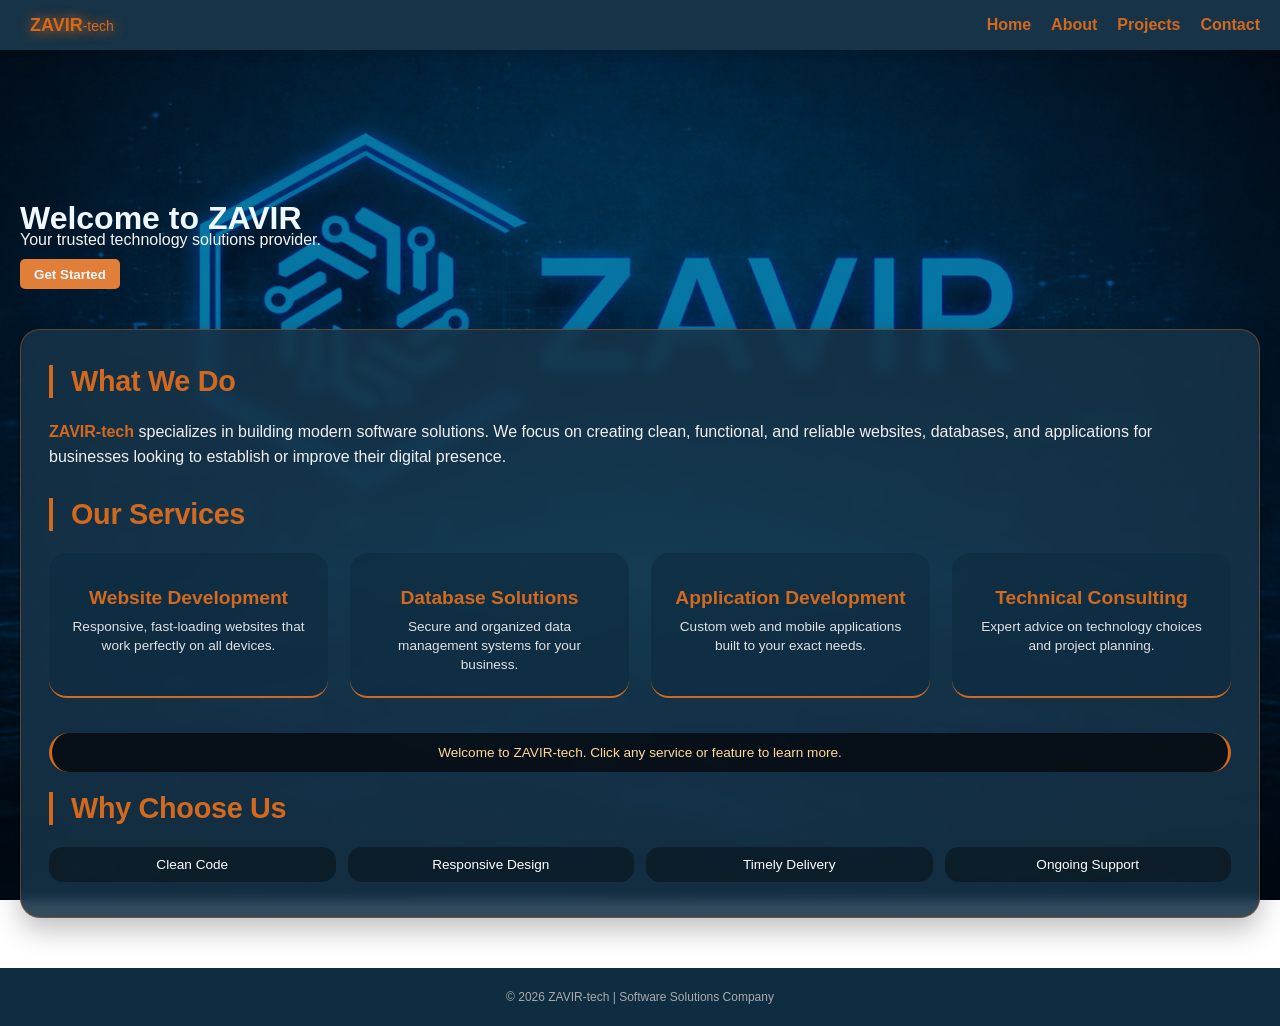
<file: index.html>
<!DOCTYPE html>
<html lang="en">
<head>
    <meta charset="UTF-8">
    <meta name="viewport" content="width=device-width, initial-scale=1.0, user-scalable=yes">
    <title>ZAVIR-tech | Software Solutions</title>
    <link rel="stylesheet" href="index.css">
</head>
<body class="body">
    <div class="up-position">
        <p class="Port">ZAVIR<span class="folio">-tech</span></p>
        <div class="button-div">
            <a href="index.html"><button class="button">Home</button></a>
            <a href="about.html"><button class="button">About</button></a>
            <a href="Projects.html"><button class="button">Projects</button></a>
            <a href="Contact.html"><button class="button">Contact</button></a>
        </div>
    </div>

    <div class="hero-wrap">
        <p class="big-font">Welcome to ZAVIR</p>
        <p class="small-font">Your trusted technology solutions provider.</p>
        <a href="Contact.html"><button class="Get-button">Get Started</button></a>
    </div>

    <!-- What We Do section -->
    <div class="company-section">
        <div class="section-title">What We Do</div>
        <p class="about-text">
            <strong>ZAVIR-tech</strong> specializes in building modern software solutions. We focus on creating 
            clean, functional, and reliable websites, databases, and applications for businesses 
            looking to establish or improve their digital presence.
        </p>

        <div class="section-title">Our Services</div>
        <div class="services-grid" id="servicesGrid">
            <div class="service-item" data-service="web">
                <h3>Website Development</h3>
                <p>Responsive, fast-loading websites that work perfectly on all devices.</p>
            </div>
            <div class="service-item" data-service="database">
                <h3>Database Solutions</h3>
                <p>Secure and organized data management systems for your business.</p>
            </div>
            <div class="service-item" data-service="application">
                <h3>Application Development</h3>
                <p>Custom web and mobile applications built to your exact needs.</p>
            </div>
            <div class="service-item" data-service="consulting">
                <h3>Technical Consulting</h3>
                <p>Expert advice on technology choices and project planning.</p>
            </div>
        </div>

        <div id="homeMsg" class="message-area">
            Click on any service above to learn more.
        </div>

        <!-- Why choose us section -->
        <div class="why-choose">
            <div class="section-title">Why Choose Us</div>
            <div class="features-row">
                <div class="feature-badge">Clean Code</div>
                <div class="feature-badge">Responsive Design</div>
                <div class="feature-badge">Timely Delivery</div>
                <div class="feature-badge">Ongoing Support</div>
            </div>
        </div>
    </div>

    <footer>
        <p>© 2026 ZAVIR-tech | Software Solutions Company</p>
    </footer>

    <script>
        const msgBox = document.getElementById('homeMsg');
        
        function showMessage(text) {
            msgBox.textContent = text;
            msgBox.style.opacity = '0';
            setTimeout(() => {
                msgBox.style.opacity = '1';
            }, 10);
        }
        
        const serviceInfo = {
            web: 'Website Development: We build responsive websites using modern HTML, CSS, and JavaScript. Our sites are optimized for speed, SEO, and user experience across all devices.',
            database: 'Database Solutions: We design structured databases using MySQL, PostgreSQL, or MongoDB. Your data stays organized, secure, and easily accessible when you need it.',
            application: 'Application Development: From task managers to business tools, we build custom applications for web and mobile platforms that solve real problems.',
            consulting: 'Technical Consulting: Not sure what technology to use? We provide honest advice to help you make informed decisions about your software projects.'
        };
        
        const serviceItems = document.querySelectorAll('.service-item');
        serviceItems.forEach(item => {
            item.addEventListener('click', function() {
                const serviceType = this.getAttribute('data-service');
                const details = serviceInfo[serviceType] || 'Contact us for more information about our services.';
                showMessage(details);
            });
        });
        
        const badges = document.querySelectorAll('.feature-badge');
        const badgeInfo = {
            'Clean Code': 'We write clean, readable, and maintainable code that follows industry best practices.',
            'Responsive Design': 'All our websites look great on desktops, tablets, and smartphones.',
            'Timely Delivery': 'We respect deadlines and communicate clearly about project timelines.',
            'Ongoing Support': 'We provide continued support and maintenance after your project launches.'
        };
        
        badges.forEach(badge => {
            badge.addEventListener('click', function() {
                const text = this.textContent;
                const info = badgeInfo[text] || 'We are committed to quality and client satisfaction.';
                showMessage(info);
            });
        });
        
        setTimeout(() => {
            showMessage('Welcome to ZAVIR-tech. Click any service or feature to learn more.');
        }, 800);
    </script>
</body>
</html>
</file>
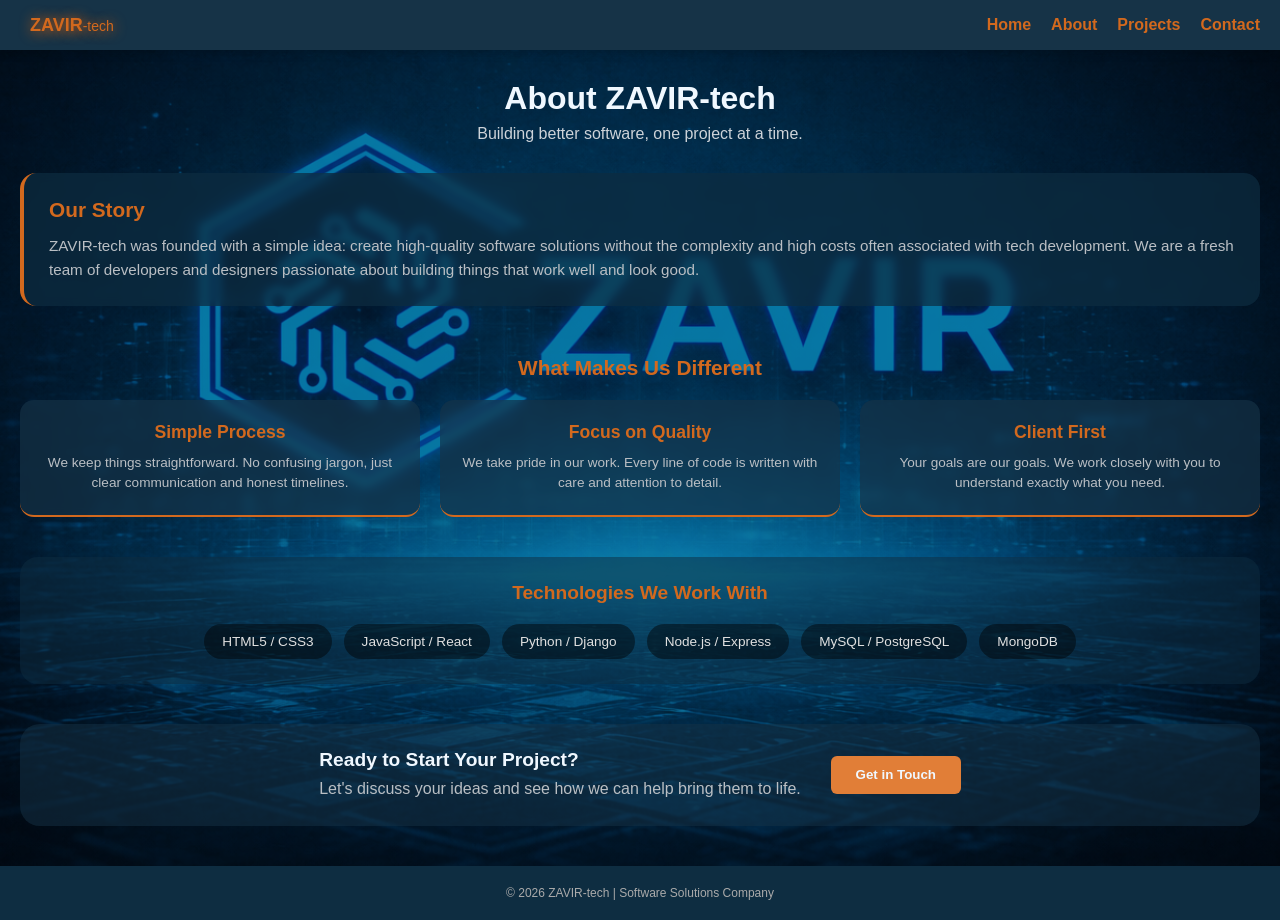
<file: about.html>
<!DOCTYPE html>
<html lang="en">
<head>
    <meta charset="UTF-8">
    <meta name="viewport" content="width=device-width, initial-scale=1.0, user-scalable=yes">
    <title>About Us | ZAVIR-tech</title>
    <link rel="stylesheet" href="about.css">
</head>
<body class="body">
    <div class="up-position">
        <p class="Port">ZAVIR<span class="folio">-tech</span></p>
        <div class="button-div">
            <a href="index.html"><button class="button">Home</button></a>
            <a href="about.html"><button class="button">About</button></a>
            <a href="Projects.html"><button class="button">Projects</button></a>
            <a href="Contact.html"><button class="button">Contact</button></a>
        </div>
    </div>

    <div class="about-header">
        <p class="About-us">About ZAVIR-tech</p> 
        <p class="Who-We">Building better software, one project at a time.</p>
    </div>

    <!-- Our Story section -->
    <div class="story-div">
        <p class="story-title">Our Story</p>
        <p class="story-para">ZAVIR-tech was founded with a simple idea: create high-quality software solutions without the complexity and high costs often associated with tech development. We are a fresh team of developers and designers passionate about building things that work well and look good.</p>
    </div>

    <!-- What makes us different -->
    <div class="different-section">
        <p class="different-title">What Makes Us Different</p>
        <div class="different-grid">
            <div class="different-card">
                <p class="different-card-title">Simple Process</p>
                <p class="different-card-desc">We keep things straightforward. No confusing jargon, just clear communication and honest timelines.</p>
            </div>
            <div class="different-card">
                <p class="different-card-title">Focus on Quality</p>
                <p class="different-card-desc">We take pride in our work. Every line of code is written with care and attention to detail.</p>
            </div>
            <div class="different-card">
                <p class="different-card-title">Client First</p>
                <p class="different-card-desc">Your goals are our goals. We work closely with you to understand exactly what you need.</p>
            </div>
        </div>
    </div>

    <!-- technologies we use -->
    <div class="tech-section">
        <p class="tech-title">Technologies We Work With</p>
        <div class="tech-grid">
            <div class="tech-item">HTML5 / CSS3</div>
            <div class="tech-item">JavaScript / React</div>
            <div class="tech-item">Python / Django</div>
            <div class="tech-item">Node.js / Express</div>
            <div class="tech-item">MySQL / PostgreSQL</div>
            <div class="tech-item">MongoDB</div>
        </div>
    </div>

    <div class="two-para-and-button">
        <div>
            <p class="Ready-to-para">Ready to Start Your Project?</p>
            <p class="down-para-of-Ready">Let's discuss your ideas and see how we can help bring them to life.</p>
        </div>
        <a href="Contact.html"><button class="Get-in-Touch">Get in Touch</button></a>
    </div>

    <footer class="about-footer">
        <p>© 2026 ZAVIR-tech | Software Solutions Company</p>
    </footer>

    <script>
        const diffCards = document.querySelectorAll('.different-card');
        const techItems = document.querySelectorAll('.tech-item');
        
        function showAlertMsg(text) {
            const msgDiv = document.createElement('div');
            msgDiv.textContent = text;
            msgDiv.style.position = 'fixed';
            msgDiv.style.bottom = '20px';
            msgDiv.style.left = '50%';
            msgDiv.style.transform = 'translateX(-50%)';
            msgDiv.style.backgroundColor = 'rgba(0,0,0,0.85)';
            msgDiv.style.color = '#ffd799';
            msgDiv.style.padding = '12px 24px';
            msgDiv.style.borderRadius = '40px';
            msgDiv.style.fontSize = '0.85rem';
            msgDiv.style.borderLeft = '3px solid chocolate';
            msgDiv.style.borderRight = '3px solid chocolate';
            msgDiv.style.zIndex = '999';
            msgDiv.style.fontFamily = 'arial';
            document.body.appendChild(msgDiv);
            setTimeout(() => {
                msgDiv.remove();
            }, 3000);
        }
        
        const cardDetails = {
            'Simple Process': 'We break down your project into simple steps: discovery, design, development, and delivery. You will always know what is happening next.',
            'Focus on Quality': 'We test everything thoroughly before delivery. Our code is clean, well-documented, and built to last.',
            'Client First': 'Your satisfaction is our priority. We offer revisions and support to make sure you are happy with the final product.'
        };
        
        diffCards.forEach(card => {
            card.addEventListener('click', function() {
                const title = this.querySelector('.different-card-title').textContent;
                const detail = cardDetails[title] || 'We are committed to providing the best service possible.';
                showAlertMsg(detail);
            });
        });
        
        const techDetails = {
            'HTML5 / CSS3': 'Modern, semantic HTML5 and CSS3 with responsive design principles.',
            'JavaScript / React': 'Dynamic front-end interfaces using React and vanilla JavaScript.',
            'Python / Django': 'Backend development with Python and Django framework.',
            'Node.js / Express': 'Fast and scalable server-side applications with Node.js.',
            'MySQL / PostgreSQL': 'Relational database design and management.',
            'MongoDB': 'NoSQL database solutions for flexible data storage.'
        };
        
        techItems.forEach(item => {
            item.addEventListener('click', function() {
                const tech = this.textContent;
                const detail = techDetails[tech] || 'We use modern, industry-standard technologies for all our projects.';
                showAlertMsg(detail);
            });
        });
    </script>
</body>
</html>
</file>
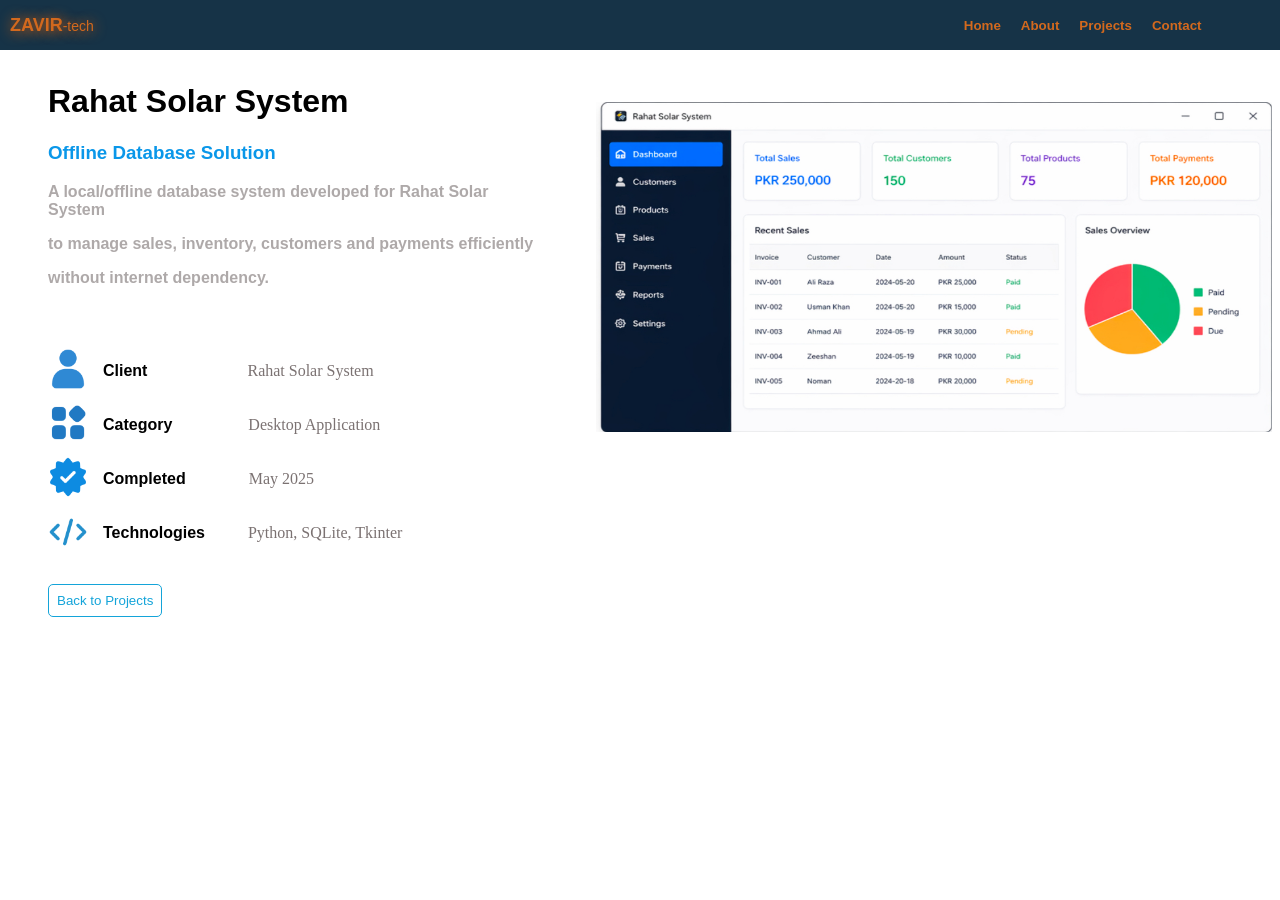
<file: database-pro-view.html>
<!DOCTYPE html>
<html lang="en">
<head>
    <meta charset="UTF-8">
    <meta name="viewport" content="width=device-width, initial-scale=1.0, user-scalable=yes">
    <title>database-pro-view</title>
    <link rel="stylesheet" href="database-pro-view.css">
</head>
<body>
    <div class="up-position">
          
            <p class="Port">ZAVIR<span class="folio">-tech</span></p>
                <div class="button-div">
                    <a href="index.html"><button class="button">Home</button></a>
                    <a href="about.html"><button class="button">About</button></a>
                    <a href="Projects.html"><button class="button">Projects</button></a>
                    <a href="Contact.html"><button class="button">Contact</button></a>
                </div>
    </div>
    <br>
    <br>
    <br>

       <div class="big-div-img">
             <div>
                            <h1 class="Rahat-Solar">Rahat Solar System</h1>
                            <h3 class="Offline">Offline Database Solution</h3>
                            <p class="first">A local/offline database system developed for Rahat Solar System </p>
                            <p class="second">to manage sales, inventory, customers and payments efficiently</p>
                            <p class="third">without internet dependency.</p>

                        <div class="icon-and-para">
                            <div class="img-h4-gray">
                                <div class="img-h4">
                                <img class="user-img" src="people.png">
                                <h4 class="h4">Client</h4>
                                </div>
                                <p class="gray-para">Rahat Solar System</p>
                            </div>
                            <div class="img-h4-gray">
                                <div class="img-h4">
                                <img class="user-img" src="Apps-green.png">
                                <h4 class="h4">Category</h4>
                                </div>
                                <p class="gray-para2">Desktop Application</p>
                            </div>
                            <div class="img-h4-gray">
                                <div class="img-h4">
                                <img class="user-img" src="check.png">
                                <h4 class="h4">Completed</h4>
                                </div>
                                <p class="gray-para3">May 2025</p>
                            </div>
                            <div class="img-h4-gray">
                                <div class="img-h4">
                                <img class="user-img" src="code 2.png">
                                <h4 class="h4">Technologies</h4>
                                </div>
                                <p class="gray-para4">Python, SQLite, Tkinter</p>
                            </div>
                            <a href="Projects.html"><button class="Back-pro">Back to Projects</button></a>
                        </div>
            </div>
            <img class="left-img" src="IMG_2303.jpg">
       </div>
</body>
</html>
</file>
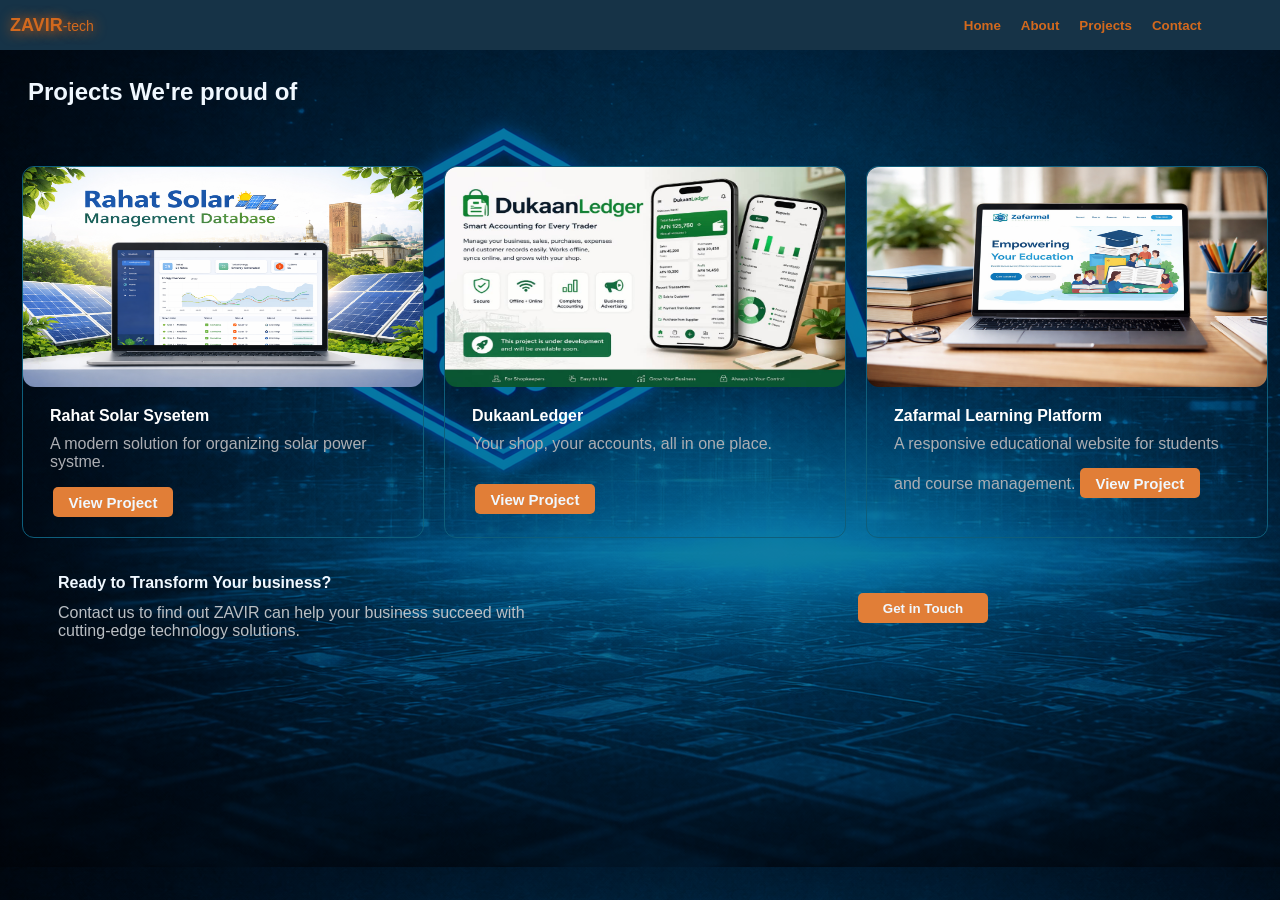
<file: Projects.html>
<!DOCTYPE html>
<html lang="en">
<head>
    <meta charset="UTF-8">
    <meta name="viewport" content="width=device-width, initial-scale=1.0, user-scalable=yes">
    <title>ZFportfolio</title>
    <link rel="stylesheet" href="Projects.css">
</head>
<body class="body">
    <div class="up-position">
          
            <p class="Port">ZAVIR<span class="folio">-tech</span></p>
                <div class="button-div">
                    <a href="index.html"><button class="button">Home</button></a>
                    <a href="about.html"><button class="button">About</button></a>
                    <a href="Projects.html"><button class="button">Projects</button></a>
                    <a href="Contact.html"><button class="button">Contact</button></a>
                </div>
    </div>

    <p class="Our-Projects">Projects We're proud of</p>

                                <div class="main-div-of-three-divs-dev">
                                    <div class="first-project">
                                        <img src="Rahta.PNG" class="Rahat-data-img">
                                        <p class="title-para">Rahat Solar Sysetem</p>
                                        <p class="first-project-para-dev">A modern solution for organizing solar power systme.</p>
                                        <a href="database-pro-view.html"><button class="Get-button-dev">View Project</button></a>
                                    </div>
                                     <div class="second-project">
                                        <img src="app.JPG" class="app-data-img">
                                        <p class="title-para">DukaanLedger</p>
                                        <p class="secon-project-para-dev">Your shop, your accounts, all in one place.</p>
                                        <a href="view-pro.html"><button class="second-Get-button-dev">View Project</button></a>
                                    </div>
                                    <div class="third-project">
                                        <img src="zaf.PNG" class="zafarmal-data-img">
                                        <p class="title-para">Zafarmal Learning Platform</p>
                                        <p class="third-project-para-dev">A responsive educational website for students and course management.
                                        <a href="view-pro.html"><button class="third-Get-button-dev">View Project</button></a>
                                    </div>
                                       
                                </div>
                                    </div> 
                                </div>
                    <div class="two-para-and-button">
                       <div><p class="Ready-to-para">Ready to Transform Your business?</p>
                       <p class="down-para-of-Ready">Contact us to find out ZAVIR can help your business succeed with cutting-edge technology solutions. </p></div>
                       <a href="Contact.html"><button class="Get-in-Touch">Get in Touch</button></a>
                    </div>

</body>
</html>
</file>
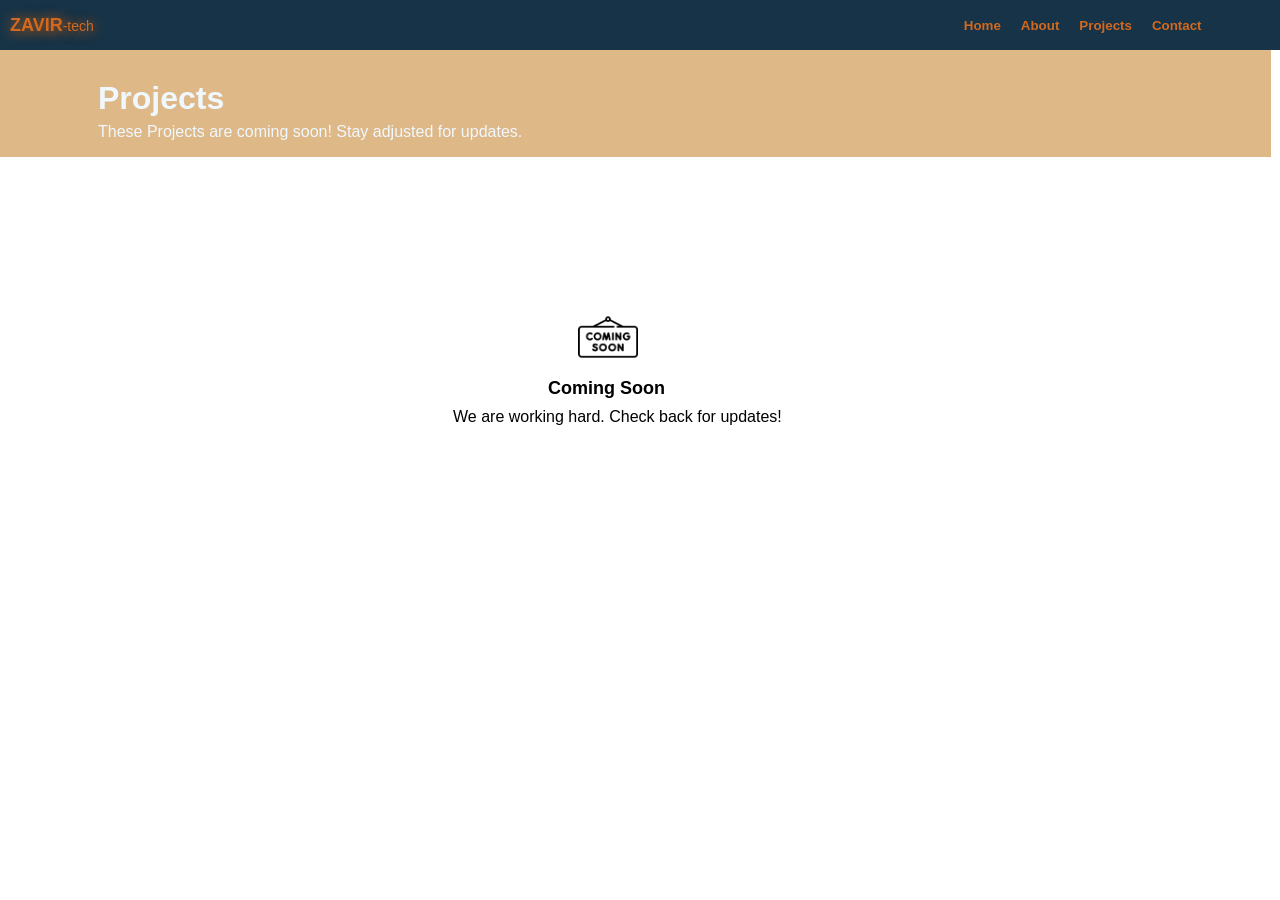
<file: view-pro.html>
<!DOCTYPE html>
<html lang="en">
<head>
    <meta charset="UTF-8">
    <meta name="viewport" content="width=device-width, initial-scale=1.0, user-scalable=yes">
    <title>anotherportfolio</title>
    <link rel="stylesheet" href="view-pro.css">
</head>
<body class="body">
     <div class="up-position">
          
            <p class="Port">ZAVIR<span class="folio">-tech</span></p>
                <div class="button-div">
                    <a href="index.html"><button class="button">Home</button></a>
                    <a href="about.html"><button class="button">About</button></a>
                    <a href="Projects.html"><button class="button">Projects</button></a>
                    <a href="Contact.html"><button class="button">Contact</button></a>
                </div>
        </div>
            <div class="webs">
               <p class="pro">Projects</p>
               <p class="small-pro">These Projects are coming soon! Stay adjusted for updates.</p>
            </div>
                    <img class="coming-soon" src="coming-soon.png">
                        <p class="coming-soon-para">Coming Soon</p>
                        <p class="coming-soon-para-graph">We are working hard. Check back for updates!</p>
</body>
</html>
</file>
<file: index.css>
* {
    margin: 0;
    padding: 0;
    box-sizing: border-box;
}

body {
    margin: 0;
    padding: 0;
    font-family: Arial, Helvetica, sans-serif;
}

.body {
    background: url('Zavir.copy.PNG'), linear-gradient(to bottom, rgb(14, 125, 165), rgb(14, 125, 165));
    background-blend-mode: multiply;
    min-height: 100vh;
    display: flex;
    flex-direction: column;
    background-size: cover;
    background-position: center;
    background-attachment: fixed;
}

.Port {
    color: chocolate;
    font-family: arial;
    font-size: large;
    font-weight: bold;
    text-shadow: 1px 1px 13px rgb(243, 105, 7);
    margin-left: 10px;
    white-space: nowrap;
}

.folio {
    color: chocolate;
    font-family: arial;
    font-size: 14px;
    font-weight: normal;
}

.up-position {
    position: fixed;
    top: 0px;
    left: 0px;
    right: 0px;
    height: 50px;
    background-color: rgb(22, 51, 71);
    z-index: 1000;
    display: flex;
    flex-direction: row;
    align-items: center;
    justify-content: space-between;
    padding: 0 20px;
    box-shadow: 0 2px 10px rgba(0, 0, 0, 0.2);
}

.button {
    padding: 0px;
    background-color: rgb(22, 51, 71);
    color: chocolate;
    border: none;
    margin-left: 20px;
    cursor: pointer;
    font-weight: bold;
    font-size: 1rem;
    transition: all 0.2s ease;
}

.button:hover {
    text-shadow: 1px 1px 20px rgb(243, 105, 7);
    padding-top: 4px;
    color: rgb(247, 120, 9);
}

.button-div {
    display: flex;
    flex-direction: row;
    align-items: center;
}

.big-font {
    color: aliceblue;
    margin-top: 200px;
    font-family: arial;
    font-size: xx-large;
    font-weight: bold;
    margin-left: 20px;
}

.small-font {
    color: whitesmoke;
    margin-left: 20px;
    margin-top: -6px;
    font-family: arial;
}

.Get-button {
    width: 100px;
    margin-left: 20px;
    height: 30px;
    border: none;
    background-color: rgb(225, 126, 55);
    color: aliceblue;
    font-family: arial;
    font-weight: bold;
    border-radius: 5px;
    margin-top: 10px;
    cursor: pointer;
    transition: all 0.2s;
}

.Get-button:hover {
    box-shadow: 1px 1px 13px rgb(243, 105, 7);
    background-color: rgb(235, 116, 45);
}

.hero-wrap {
    margin-bottom: 10px;
}

.company-section {
    background: rgba(22, 51, 71, 0.88);
    backdrop-filter: blur(6px);
    margin: 30px 20px 50px 20px;
    border-radius: 20px;
    padding: 35px 28px;
    color: white;
    border: 1px solid rgba(210, 105, 30, 0.4);
    box-shadow: 0 12px 28px rgba(0, 0, 0, 0.25);
}

.section-title {
    font-size: 1.8rem;
    font-weight: bold;
    color: chocolate;
    border-left: 4px solid chocolate;
    padding-left: 18px;
    margin-bottom: 22px;
    letter-spacing: -0.3px;
}

.about-text {
    font-size: 1rem;
    line-height: 1.55;
    margin-bottom: 28px;
    color: #f0f0f0;
}

.about-text strong {
    color: chocolate;
}

.services-grid {
    display: flex;
    flex-wrap: wrap;
    gap: 22px;
    justify-content: center;
    margin-bottom: 35px;
}

.service-item {
    background: rgba(14, 45, 65, 0.75);
    border-radius: 18px;
    padding: 22px 18px;
    flex: 1 1 210px;
    text-align: center;
    transition: all 0.25s;
    border-bottom: 2px solid chocolate;
    cursor: pointer;
}

.service-item:hover {
    background: rgba(210, 105, 30, 0.25);
    transform: translateY(-5px);
}

.service-item h3 {
    color: chocolate;
    margin: 12px 0 8px;
    font-size: 1.2rem;
}

.service-item p {
    font-size: 0.85rem;
    line-height: 1.4;
    color: #e0e0e0;
}

.message-area {
    text-align: center;
    margin: 18px 0 20px;
    padding: 12px 18px;
    background: rgba(0, 0, 0, 0.65);
    border-radius: 40px;
    font-size: 0.85rem;
    color: #ffd799;
    border-left: 3px solid chocolate;
    border-right: 3px solid chocolate;
    transition: opacity 0.2s;
}

.features-row {
    display: flex;
    flex-wrap: wrap;
    gap: 12px;
    justify-content: space-between;
    margin-top: 15px;
}

.feature-badge {
    flex: 1;
    min-width: 130px;
    background: rgba(0, 0, 0, 0.35);
    border-radius: 14px;
    padding: 10px 8px;
    text-align: center;
    font-size: 0.85rem;
    cursor: pointer;
    transition: 0.2s;
}

.feature-badge:hover {
    background: rgba(210, 105, 30, 0.5);
    transform: translateY(-2px);
}

footer {
    background-color: rgb(14, 45, 65);
    text-align: center;
    padding: 22px;
    color: #aaa;
    font-size: 0.75rem;
    margin-top: auto;
}

.why-choose {
    margin-top: 10px;
}

@media (max-width: 1200px) {
    .button-div {
        margin-left: auto;
    }
}

@media (max-width: 992px) {
    .button-div {
        margin-left: auto;
    }
}

@media (max-width: 768px) {
    .up-position {
        flex-wrap: nowrap;
        height: auto;
        min-height: 55px;
        padding: 0 12px;
        position: fixed;
    }
    .Port {
        font-size: 0.95rem;
        margin-left: 0;
    }
    .button-div {
        margin-left: 0;
        flex-wrap: wrap;
        justify-content: flex-end;
        gap: 6px;
    }
    .button {
        margin-left: 6px;
        font-size: 0.8rem;
    }
    .big-font {
        font-size: x-large;
        margin-top: 110px;
        text-align: center;
        margin-left: 0;
    }
    .small-font {
        text-align: center;
        margin-left: 0;
    }
    .Get-button {
        display: block;
        margin: 16px auto;
    }
    .company-section {
        margin: 20px 15px 35px 15px;
        padding: 22px 16px;
    }
    .section-title {
        font-size: 1.5rem;
    }
}

@media (max-width: 480px) {
    .up-position {
        padding: 0 10px;
    }
    .Port {
        font-size: 0.85rem;
    }
    .folio {
        font-size: 10px;
    }
    .button {
        margin-left: 5px;
        font-size: 0.7rem;
    }
    .big-font {
        font-size: 1.4rem;
        margin-top: 100px;
    }
    .service-item {
        flex: 1 1 100%;
    }
}

a {
    text-decoration: none;
}
</file>
<file: about.css>
* {
    margin: 0;
    padding: 0;
    box-sizing: border-box;
}

body {
    margin: 0;
    padding: 0;
    font-family: Arial, Helvetica, sans-serif;
}

.body {
    background: url('Zavir.copy.PNG'), linear-gradient(to bottom, rgb(14, 125, 165), rgb(14, 125, 165));
    background-blend-mode: multiply;
    min-height: 100vh;
    display: flex;
;
    flex-direction: column;
    background-size: cover;
    background-position: center;
    background-attachment: fixed;
}

.up-position {
    position: fixed;
    top: 0px;
    left: 0px;
    right: 0px;
    height: 50px;
    background-color: rgb(22, 51, 71);
    z-index: 1000;
    display: flex;
    flex-direction: row;
    align-items: center;
    justify-content: space-between;
    padding: 0 20px;
    box-shadow: 0 2px 10px rgba(0, 0, 0, 0.2);
}

.Port {
    color: chocolate;
    font-family: arial;
    font-size: large;
    font-weight: bold;
    text-shadow: 1px 1px 13px rgb(243, 105, 7);
    margin-left: 10px;
    white-space: nowrap;
}

.folio {
    color: chocolate;
    font-family: arial;
    font-size: 14px;
    font-weight: normal;
}

.button {
    padding: 0px;
    background-color: rgb(22, 51, 71);
    color: chocolate;
    border: none;
    margin-left: 20px;
    cursor: pointer;
    font-weight: bold;
    font-size: 1rem;
    transition: all 0.2s ease;
}

.button:hover {
    text-shadow: 1px 1px 20px rgb(243, 105, 7);
    padding-top: 4px;
    color: rgb(247, 120, 9);
}

.button-div {
    display: flex;
    flex-direction: row;
    align-items: center;
}

.about-header {
    margin-top: 80px;
    text-align: center;
}

.About-us {
    font-family: arial;
    font-weight: bolder;
    font-size: 2rem;
    color: aliceblue;
    margin-bottom: 8px;
}

.Who-We {
    font-family: arial;
    font-weight: normal;
    font-size: 1rem;
    color: rgb(205, 211, 217);
}

.story-div {
    background: rgba(14, 45, 65, 0.7);
    backdrop-filter: blur(4px);
    margin: 30px 20px;
    padding: 25px;
    border-radius: 16px;
    border-left: 4px solid chocolate;
}

.story-title {
    font-family: arial;
    font-weight: bold;
    font-size: 1.3rem;
    color: chocolate;
    margin-bottom: 12px;
}

.story-para {
    font-family: arial;
    color: rgb(186, 191, 196);
    line-height: 1.55;
    font-size: 0.95rem;
}

.different-section {
    margin: 20px 20px;
}

.different-title {
    font-family: arial;
    font-weight: bold;
    font-size: 1.3rem;
    color: chocolate;
    margin-bottom: 20px;
    text-align: center;
}

.different-grid {
    display: flex;
    flex-wrap: wrap;
    gap: 20px;
    justify-content: center;
}

.different-card {
    flex: 1;
    min-width: 230px;
    background: rgba(22, 51, 71, 0.65);
    backdrop-filter: blur(4px);
    border-radius: 14px;
    padding: 22px;
    text-align: center;
    cursor: pointer;
    transition: all 0.25s;
    border-bottom: 2px solid chocolate;
}

.different-card:hover {
    background: rgba(210, 105, 30, 0.25);
    transform: translateY(-5px);
}

.different-card-title {
    font-family: arial;
    font-weight: bold;
    font-size: 1.1rem;
    color: chocolate;
    margin-bottom: 10px;
}

.different-card-desc {
    font-family: arial;
    color: rgb(186, 191, 196);
    font-size: 0.85rem;
    line-height: 1.45;
}

.tech-section {
    background: rgba(14, 45, 65, 0.5);
    margin: 20px 20px;
    padding: 25px;
    border-radius: 18px;
}

.tech-title {
    font-family: arial;
    font-weight: bold;
    font-size: 1.2rem;
    color: chocolate;
    text-align: center;
    margin-bottom: 20px;
}

.tech-grid {
    display: flex;
    flex-wrap: wrap;
    gap: 12px;
    justify-content: center;
}

.tech-item {
    background: rgba(0, 0, 0, 0.45);
    padding: 10px 18px;
    border-radius: 30px;
    font-family: arial;
    font-size: 0.85rem;
    color: #e0e0e0;
    cursor: pointer;
    transition: all 0.2s;
}

.tech-item:hover {
    background: rgba(210, 105, 30, 0.5);
    transform: scale(1.02);
}

.Ready-to-para {
    font-family: arial;
    font-weight: bold;
    font-size: 1.2rem;
    color: aliceblue;
    margin-bottom: 6px;
}

.down-para-of-Ready {
    font-family: arial;
    font-weight: normal;
    color: rgb(186, 191, 196);
    width: 100%;
    max-width: 500px;
    line-height: 1.5;
}

.two-para-and-button {
    display: flex;
    flex-direction: row;
    flex-wrap: wrap;
    align-items: center;
    justify-content: center;
    gap: 30px;
    margin: 20px 20px 40px 20px;
    padding: 25px;
    background: rgba(22, 51, 71, 0.5);
    border-radius: 20px;
}

.Get-in-Touch {
    width: 130px;
    height: 38px;
    border: none;
    background-color: rgb(225, 126, 55);
    color: aliceblue;
    font-family: arial;
    font-weight: bold;
    border-radius: 6px;
    cursor: pointer;
    transition: all 0.2s;
}

.Get-in-Touch:hover {
    box-shadow: 1px 1px 13px rgb(243, 105, 7);
    background-color: rgb(235, 116, 45);
    transform: scale(1.02);
}

.about-footer {
    background-color: rgb(14, 45, 65);
    text-align: center;
    padding: 20px;
    color: #aaa;
    font-size: 0.75rem;
    margin-top: auto;
}

@media (max-width: 1200px) {
    .button-div {
        margin-left: auto;
    }
}

@media (max-width: 992px) {
    .button-div {
        margin-left: auto;
    }
}

@media (max-width: 768px) {
    .up-position {
        flex-wrap: nowrap;
        height: auto;
        min-height: 55px;
        padding: 0 12px;
        position: fixed;
    }
    .Port {
        font-size: 0.95rem;
        margin-left: 0;
    }
    .button-div {
        margin-left: 0;
        flex-wrap: wrap;
        justify-content: flex-end;
        gap: 6px;
    }
    .button {
        margin-left: 6px;
        font-size: 0.8rem;
    }
    .about-header {
        margin-top: 75px;
    }
    .About-us {
        font-size: 1.5rem;
    }
    .different-card {
        min-width: 100%;
    }
    .two-para-and-button {
        flex-direction: column;
        text-align: center;
        gap: 20px;
    }
    .Ready-to-para, .down-para-of-Ready {
        text-align: center;
        margin-left: auto;
        margin-right: auto;
    }
}

@media (max-width: 480px) {
    .up-position {
        padding: 0 10px;
    }
    .Port {
        font-size: 0.85rem;
    }
    .folio {
        font-size: 10px;
    }
    .button {
        margin-left: 5px;
        font-size: 0.7rem;
    }
    .About-us {
        font-size: 1.3rem;
    }
    .Who-We {
        font-size: 0.85rem;
    }
    .story-title, .different-title, .tech-title {
        font-size: 1.1rem;
    }
    .story-para, .different-card-desc {
        font-size: 0.8rem;
    }
}

a {
    text-decoration: none;
}
</file>
<file: database-pro-view.css>
.body{
        
        
        height: 500px;
        display: flex;
        flex-direction: column;
}
.up-position{
        position: fixed;
        top: 0px;
        left: 0px;
        right: 0px;
        bottom: 0px;
        height: 50px;
        background-color:rgb(22, 51, 71);
        z-index: 1;
        display: flex;
        flex-direction: row;
        align-items: center;
        
}
.Port{
        color: chocolate;
        font-family: arial;
        font-size: large;
        font-weight: bold;
        text-shadow: 1px 1px 13px rgb(243, 105, 7); 
        margin-left: 10px;
        
        
}
.folio{
        color: chocolate;
        font-family: arial;
        font-size: 14px;
        font-weight: normal; 
}
.button{
    padding: 0px;
    background-color:rgb(22, 51, 71);
    color: chocolate;
    border: none;
    margin-left: 20px;
    cursor: pointer;
    font-weight: bold;
}
.button:hover{
     text-shadow: 1px 1px 20px rgb(243, 105, 7); 
     padding-top: 4px;
     color: rgb(247, 120, 9);
     
}
.button-div{
    display: flex;
    flex-direction: row;
    margin-left: 850px;
    
}

.Rahat-Solar{
        margin-left: 40px;
        font-family: arial;
        
}
.Offline{
        margin-left: 40px;
        font-family: arial; 
        color: rgb(10, 151, 233);
}

.first,
.second,
.third{
        color: rgb(174, 169, 169);
        font-family: arial;
        margin-left: 40px;
        font-weight: bold;


        
}
.user-img{
        height: 40px;
        width: 40px;
        margin-left: 40px;
        margin-top: 40px;
        
}
.img-h4{
        display: flex;
        flex-direction: row;
        align-items: center;
}
.h4{
        font-family: arial;
        font-weight: bold;
        margin-top: 65px;
        margin-left: 15px;
}
.img-h4-gray{
        display: flex;
        flex-direction: row;
        margin-top: -50px;
        
}
.gray-para{
        margin-top: 65px;
        margin-left: 100px;
        color: rgb(123, 114, 114);
        font-weight: lighter;
        font-weight: 400;

}
.gray-para2{
         margin-top: 65px;
        margin-left: 76px;
        color: rgb(123, 114, 114);
        font-weight: lighter;
        font-weight: 400;
}
.gray-para3{
         margin-top: 65px;
        margin-left: 63px;
        color: rgb(123, 114, 114);
        font-weight: lighter;
        font-weight: 400;
}
.gray-para4{
         margin-top: 65px;
        margin-left: 43px;
        color: rgb(123, 114, 114);
        font-weight: lighter;
        font-weight: 400;
}
.icon-and-para{
        margin-top: 60px;
}
.Back-pro{
        background-color: white;
        margin-left: 40px;
        margin-top: 20px;
        border: 1px solid rgb(20, 164, 217);
        padding: 8px;
        border-radius: 5px;
        font-family: arial;
        color: rgb(20, 164, 217);
        cursor: pointer;
}
.big-div-img{
        
        display: flex;
        flex-direction: row;
}
.left-img{
        height: 330px;
        width: 680px;
        margin-left: 50px;
        margin-top: 40px;
}

/* ========== RESPONSIVE STYLES ========== */
@media (max-width: 1200px) {
    .button-div {
        margin-left: 400px;
    }
    .big-div-img {
        flex-direction: column;
        align-items: center;
    }
    .left-img {
        width: 90%;
        height: auto;
        margin-left: 0;
    }
}

@media (max-width: 992px) {
    .button-div {
        margin-left: 200px;
    }
    .Rahat-Solar {
        margin-left: 20px;
        font-size: 24px;
    }
    .Offline {
        margin-left: 20px;
    }
    .first, .second, .third {
        margin-left: 20px;
    }
}

@media (max-width: 768px) {
    .up-position {
        flex-wrap: wrap;
        height: auto;
        min-height: 50px;
        padding: 10px 0;
        position: relative;
    }
    .button-div {
        margin-left: auto;
        margin-right: 15px;
    }
    .big-div-img {
        flex-direction: column;
        padding: 0 15px;
    }
    .left-img {
        width: 100%;
        margin-top: 20px;
    }
    .Rahat-Solar {
        font-size: 20px;
    }
    .Offline {
        font-size: 18px;
    }
    .img-h4-gray {
        flex-wrap: wrap;
    }
    .gray-para, .gray-para2, .gray-para3, .gray-para4 {
        margin-left: 60px;
    }
}

@media (max-width: 480px) {
    .up-position {
        flex-direction: column;
        align-items: flex-start;
    }
    .button-div {
        margin-left: 15px;
    }
    .Rahat-Solar {
        font-size: 18px;
        margin-left: 15px;
    }
    .Offline {
        font-size: 16px;
        margin-left: 15px;
    }
    .first, .second, .third {
        font-size: 12px;
        margin-left: 15px;
    }
    .user-img {
        margin-left: 15px;
    }
    .gray-para, .gray-para2, .gray-para3, .gray-para4 {
        margin-left: 50px;
        font-size: 12px;
    }
    .Back-pro {
        margin-left: 15px;
    }
}
</file>
<file: Projects.css>
.body{
        
        background: url('Zavir.copy.PNG'), linear-gradient(to bottom, rgb(14, 125, 165), rgb(14, 125, 165));
        background-blend-mode: multiply;
        height: 500px;
        display: flex;
        flex-direction: column;
}
.up-position{
        position: fixed;
        top: 0px;
        left: 0px;
        right: 0px;
        bottom: 0px;
        height: 50px;
        background-color:rgb(22, 51, 71);
        z-index: 1;
        display: flex;
        flex-direction: row;
        align-items: center;
        
}
.Port{
        color: chocolate;
        font-family: arial;
        font-size: large;
        font-weight: bold;
        text-shadow: 1px 1px 13px rgb(243, 105, 7); 
        margin-left: 10px;
        
        
}
.folio{
        color: chocolate;
        font-family: arial;
        font-size: 14px;
        font-weight: normal; 
}
.button{
    padding: 0px;
    background-color:rgb(22, 51, 71);
    color: chocolate;
    border: none;
    margin-left: 20px;
    cursor: pointer;
    font-weight: bold;
}
.button:hover{
     text-shadow: 1px 1px 20px rgb(243, 105, 7); 
     padding-top: 4px;
     color: rgb(247, 120, 9);
     
}
.button-div{
    display: flex;
    flex-direction: row;
    margin-left: 850px;
    
}
.Our-Projects{
    font-family: arial;
    font-weight: bolder;
    font-size: x-large;
    margin-top: 70px;
    color: aliceblue;
    margin-left: 20px;
    margin-bottom: 30px;
    


}
.main-div-of-three-divs-dev{
    display: flex;
    flex-direction: row;
    justify-content: center;
    margin-left: -10px;
  
   

   
}
.first-project,
.second-project,
.third-project{
    height: 320px;
    padding-top: 50px;
    width: 400px;
    margin-left: 20px;
    margin-top: 30px;
    border-width: 1px;
    border-style: solid;
    border-color: rgb(14, 94, 123);
    border-radius: 12px;

}


.first-project-para-dev,
.secon-project-para-dev,
.third-project-para-dev{
    font-family: arial;
    color: rgb(172, 174, 179);
    font-weight: normal;
    width: 350px;
    margin-left: 27px;
    line-height: 18px;
    margin-top: -6px;
    

}

.first-project:hover,
.second-project:hover,
.third-project:hover{
    box-shadow: 1px 1px 13px rgb(16, 119, 156);
    
}

.Get-button-dev{
    width: 120px;
    margin-left: 30px;
    height: 30px;
    border: none;
    background-color: rgb(225, 126, 55);
    color: aliceblue;
    font-family: arial;
    font-weight: bold;
    font-size: 15px;
    border-radius: 5px;
    margin-top: 10px;
    cursor: pointer;
    margin-top: 0px;
}
.Get-button-dev:hover,
.third-Get-button-dev:hover{
    box-shadow: 1px 1px 13px rgb(243, 105, 7); 
}
.two-para-and-button{
    display: flex;
    flex-direction: row;
    margin-top: 20px;
    margin-left: -150px;
}
.Ready-to-para{
    font-family: arial;
    font-weight: bold;
    color: aliceblue;
    margin-left: 200px;
    margin-bottom: -4px;
}
.down-para-of-Ready{
    font-family: arial;
    font-weight: normal;
    color: rgb(186, 191, 196);
    margin-left: 200px;
    width: 500px;
}
.Get-in-Touch{
        margin-left: 300px;
        margin-top: 35px;
        width: 130px;
        height: 30px;
        border: none;
        background-color: rgb(225, 126, 55);
        color: aliceblue;
        font-family: arial;
        font-weight: bold;
        border-radius: 5px;
        cursor: pointer;
}
.Get-in-Touch:hover{
        box-shadow: 1px 1px 13px rgb(243, 105, 7); 
}

.Rahat-data-img,
.zafarmal-data-img,
.app-data-img{
    height: 220px;
    width: 400px;
    margin-top:-50px;
     border-radius: 12px;

}
.title-para{
    font-family: arial;
    margin-left: 27px;
    color: white;
    font-weight: bolder;
}
.third-Get-button-dev{
    width: 120px;
    margin-left: 30px;
    height: 30px;
    border: none;
    background-color: rgb(225, 126, 55);
    color: aliceblue;
    font-family: arial;
    font-weight: bold;
    font-size: 15px;
    border-radius: 5px;
    margin-top: 15px;
    cursor: pointer;
    margin-left: 0px;
    
}
.second-Get-button-dev{
    width: 120px;
    margin-left: 30px;
    height: 30px;
    border: none;
    background-color: rgb(225, 126, 55);
    color: aliceblue;
    font-weight: bold;
    font-size: 15px;
    border-radius: 5px;
    margin-top: 15px;
    cursor: pointer;
     
}

/* ========== RESPONSIVE STYLES ========== */
@media (max-width: 1200px) {
    .button-div {
        margin-left: 400px;
    }
    .two-para-and-button {
        margin-left: 0;
        flex-wrap: wrap;
        justify-content: center;
    }
    .Ready-to-para, .down-para-of-Ready {
        margin-left: 20px;
        text-align: center;
        width: auto;
    }
    .Get-in-Touch {
        margin-left: 20px;
    }
}

@media (max-width: 992px) {
    .button-div {
        margin-left: 200px;
    }
    .main-div-of-three-divs-dev {
        flex-wrap: wrap;
        justify-content: center;
        margin-left: 0;
    }
    .first-project, .second-project, .third-project {
        width: 90%;
        max-width: 400px;
        margin: 20px auto;
    }
}

@media (max-width: 768px) {
    .up-position {
        flex-wrap: wrap;
        height: auto;
        min-height: 50px;
        padding: 10px 0;
        position: relative;
    }
    .button-div {
        margin-left: auto;
        margin-right: 15px;
    }
    .two-para-and-button {
        flex-direction: column;
        align-items: center;
        text-align: center;
    }
    .Ready-to-para, .down-para-of-Ready {
        margin-left: 0;
        width: 90%;
    }
    .Get-in-Touch {
        margin-left: 0;
        margin-top: 20px;
    }
    .Rahat-data-img, .zafarmal-data-img, .app-data-img {
        width: 100%;
        height: auto;
    }
    .first-project-para-dev, .secon-project-para-dev, .third-project-para-dev {
        width: 90%;
    }
}

@media (max-width: 480px) {
    .up-position {
        flex-direction: column;
        align-items: flex-start;
    }
    .button-div {
        margin-left: 15px;
    }
    .Our-Projects {
        font-size: large;
    }
}
</file>
<file: view-pro.css>
.body{
        
        
        background-blend-mode: multiply;
        height: 400px;
        display: flex;
        flex-direction: column;
}
.up-position{
        position: fixed;
        top: 0px;
        left: 0px;
        right: 0px;
        bottom: 0px;
        height: 50px;
        background-color:rgb(22, 51, 71);
        z-index: 1;
        display: flex;
        flex-direction: row;
        align-items: center;
        
}
.Port{
        color: chocolate;
        font-family: arial;
        font-size: large;
        font-weight: bold;
        text-shadow: 1px 1px 13px rgb(243, 105, 7); 
        margin-left: 10px;
        
        
}
.folio{
        color: chocolate;
        font-family: arial;
        font-size: 14px;
        font-weight: normal; 
}
.button{
    padding: 0px;
    background-color:rgb(22, 51, 71);
    color: chocolate;
    border: none;
    margin-left: 20px;
    cursor: pointer;
    font-weight: bold;
}
.button:hover{
     text-shadow: 1px 1px 20px rgb(243, 105, 7); 
     padding-top: 4px;
     color: rgb(247, 120, 9);
     
}
.button-div{
    display: flex;
    flex-direction: row;
    margin-left: 850px;
    
}
.webs{
    background-color: burlywood;
    margin-top: 40px;
    width: 1273px;
    margin-left: -10px;
    height: 170px;
}
.pro{
    font-family: arial;
    font-size: xx-large;
    color: aliceblue;
    font-weight: bold;
    margin-left: 100px;
    margin-bottom: -10px;
}
.small-pro{
    font-family: arial;
    color: aliceblue;
    font-weight: lighter;
    margin-left: 100px;
}
.coming-soon{
    height: 60px;
    width: 60px;
    margin-left: 570px;
    margin-top: 150px;
    margin-bottom: -7px;
    
}
.coming-soon-para{
    margin-left: 540px;
    font-family: Arial, Helvetica, sans-serif;
    font-weight: bold;
    font-size: large;
    margin-bottom: -7px;
}
.coming-soon-para-graph{
    margin-left: 445px;
    font-family: Arial, Helvetica, sans-serif;
}

/* ========== RESPONSIVE STYLES ========== */
@media (max-width: 1200px) {
    .button-div {
        margin-left: 400px;
    }
    .webs {
        width: 100%;
        margin-left: 0;
    }
}

@media (max-width: 992px) {
    .button-div {
        margin-left: 200px;
    }
    .coming-soon {
        margin-left: auto;
        margin-right: auto;
        display: block;
    }
    .coming-soon-para {
        margin-left: auto;
        margin-right: auto;
        text-align: center;
        width: fit-content;
    }
    .coming-soon-para-graph {
        margin-left: auto;
        margin-right: auto;
        text-align: center;
        width: 90%;
    }
}

@media (max-width: 768px) {
    .up-position {
        flex-wrap: wrap;
        height: auto;
        min-height: 50px;
        padding: 10px 0;
        position: relative;
    }
    .button-div {
        margin-left: auto;
        margin-right: 15px;
    }
    .webs {
        height: auto;
        padding: 20px;
        margin-top: 20px;
    }
    .pro {
        font-size: x-large;
        margin-left: 20px;
    }
    .small-pro {
        font-size: 14px;
        margin-left: 20px;
    }
    .coming-soon {
        width: 50px;
        height: 50px;
        margin-top: 50px;
    }
    .coming-soon-para {
        font-size: 16px;
        text-align: center;
    }
    .coming-soon-para-graph {
        font-size: 12px;
        text-align: center;
        padding: 0 20px;
    }
}

@media (max-width: 480px) {
    .up-position {
        flex-direction: column;
        align-items: flex-start;
    }
    .button-div {
        margin-left: 15px;
    }
    .pro {
        font-size: large;
        margin-left: 15px;
    }
    .small-pro {
        font-size: 12px;
        margin-left: 15px;
    }
    .coming-soon {
        width: 40px;
        height: 40px;
    }
    .coming-soon-para {
        font-size: 14px;
    }
}
</file>
